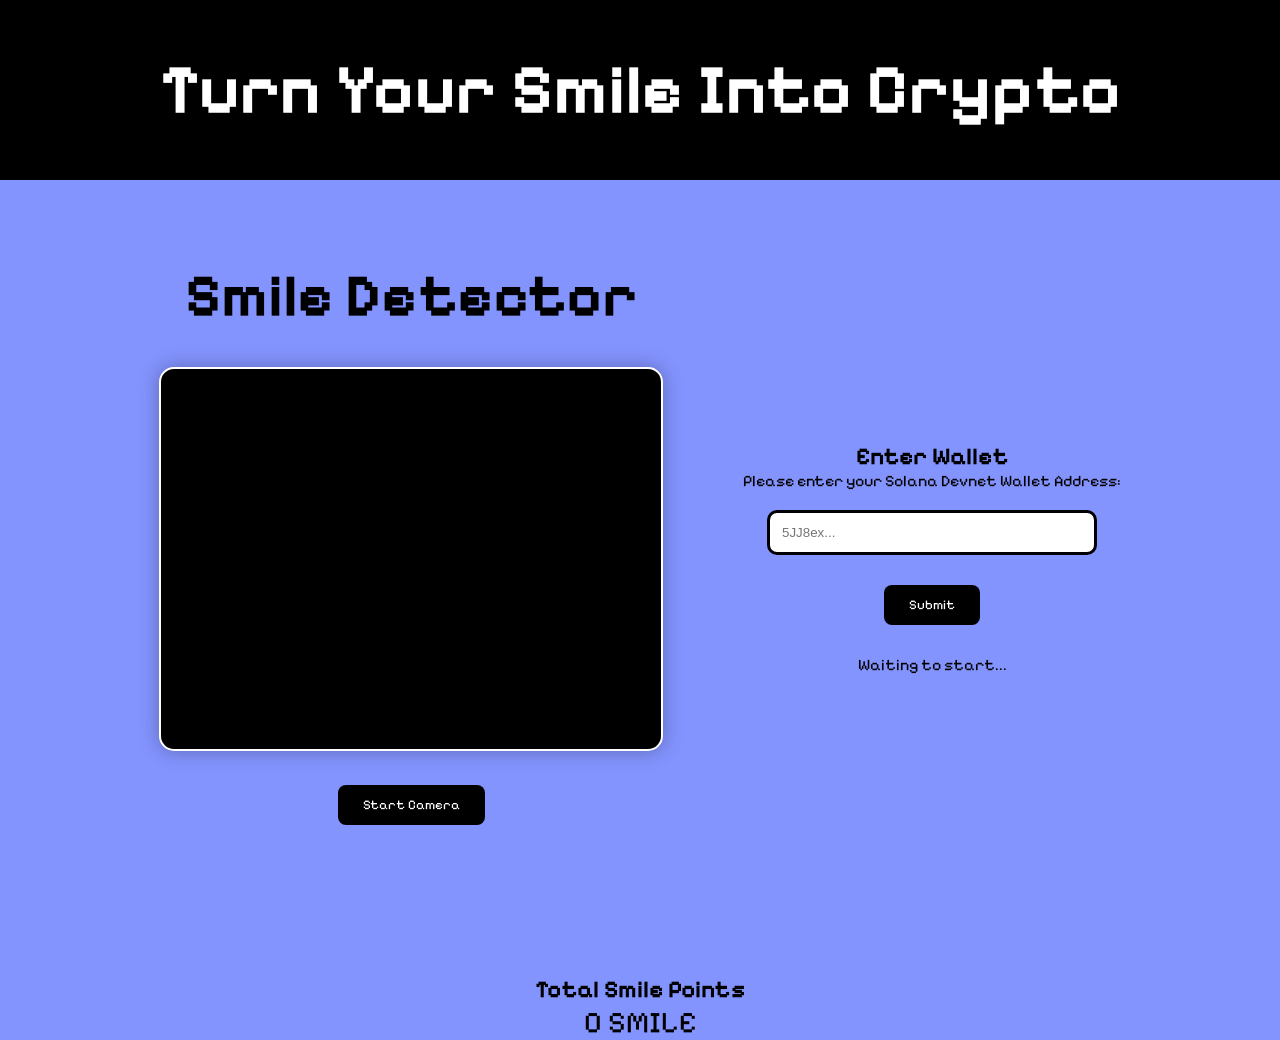
<file: app.html>
<!DOCTYPE html>
<html lang="en">
<head>
    <meta charset="UTF-8">
    <title>SMILE to Earn</title>
    <link rel="stylesheet" href="Secondpage.css">

    <link rel="preconnect" href="https://fonts.googleapis.com">
<link rel="preconnect" href="https://fonts.gstatic.com" crossorigin>
<link href="https://fonts.googleapis.com/css2?family=Pixelify+Sans:wght@400..700&display=swap" rel="stylesheet">

</head>
<body>

<body>

<!-- Hero Section -->
<div class="header">
    <h1>Turn Your Smile Into Crypto</h1>
</div>

<div class="container">

    <!-- LEFT SIDE -->
    <div class="camera-section">
        <h2>Smile Detector</h2>
        <video id="video" width="500" height="380" autoplay></video>
        <canvas id="canvas" width="550" height="380" style="display:none;"></canvas>
        <button onclick="startApp()" id="btn">Start Camera</button>
    </div>

    <!-- RIGHT SIDE -->
    <div class="wallet-section">
        <h2>Enter Wallet</h2>

        <p>Please enter your Solana Devnet Wallet Address:</p>

        <input type="text" id="wallet" placeholder="5JJ8ex..." size="40">

        <button onclick="captureAndSend()" id="btn">Submit</button>


        <div id="status">Waiting to start...</div>
    </div>

</div>


<div class="points">
    <h2>Total Smile Points</h2>
    <p>0 SMILE</p>
</div>

<script src="static/script.js"></script>

</body>
</file>
<file: Secondpage.css>
*{
    margin: 0;
    padding: 0;
}

body{
    background-color: #8494ff;
}

/* Header section */
.header{
    height: 20vh;
    background-color: black;
    position: relative;

    display: flex;
    justify-content: center;
    align-items: center;
}

/* Heading */
.header h1{
    font-size: 70px;
    color: white;
    font-family: "Pixelify Sans", sans-serif;
}

/* Main(content) */
.main p{
    font-size: 30px;
    color: white;
    display: flex;
    justify-content: center;
    align-items: center;

}

.container{
    display:flex;
    justify-content:center;
    align-items:center;
    gap:80px;

    padding:80px;
}

.camera-section{
    text-align:center;
}

.camera-section h2{
    font-size: 60px;
    font-family:"Pixelify Sans", sans-serif;
}

video{
    margin-top: 35px;
    border:2px solid white;
    border-radius:15px;

    box-shadow:0 0 20px rgba(0,0,0,0.3);
    background-color: rgb(0, 0, 0);

}


.wallet-section{
    text-align:center;
    font-family:"Pixelify Sans", sans-serif;
}

input{
    margin-top:20px;
    padding:12px;
    width:300px;

    border-radius:10px;
    border:3px solid black;
}

button{
    display:block;
    margin:30px auto;

    padding:12px 25px;

    background:black;
    color:white;

    border:none;
    border-radius:8px;

    font-family:"Pixelify Sans", sans-serif;
}

.points{
    text-align:center;
    margin-top:40px;

    font-family:"Pixelify Sans", sans-serif;
}

.points p{
    font-size:30px;
}
</file>
